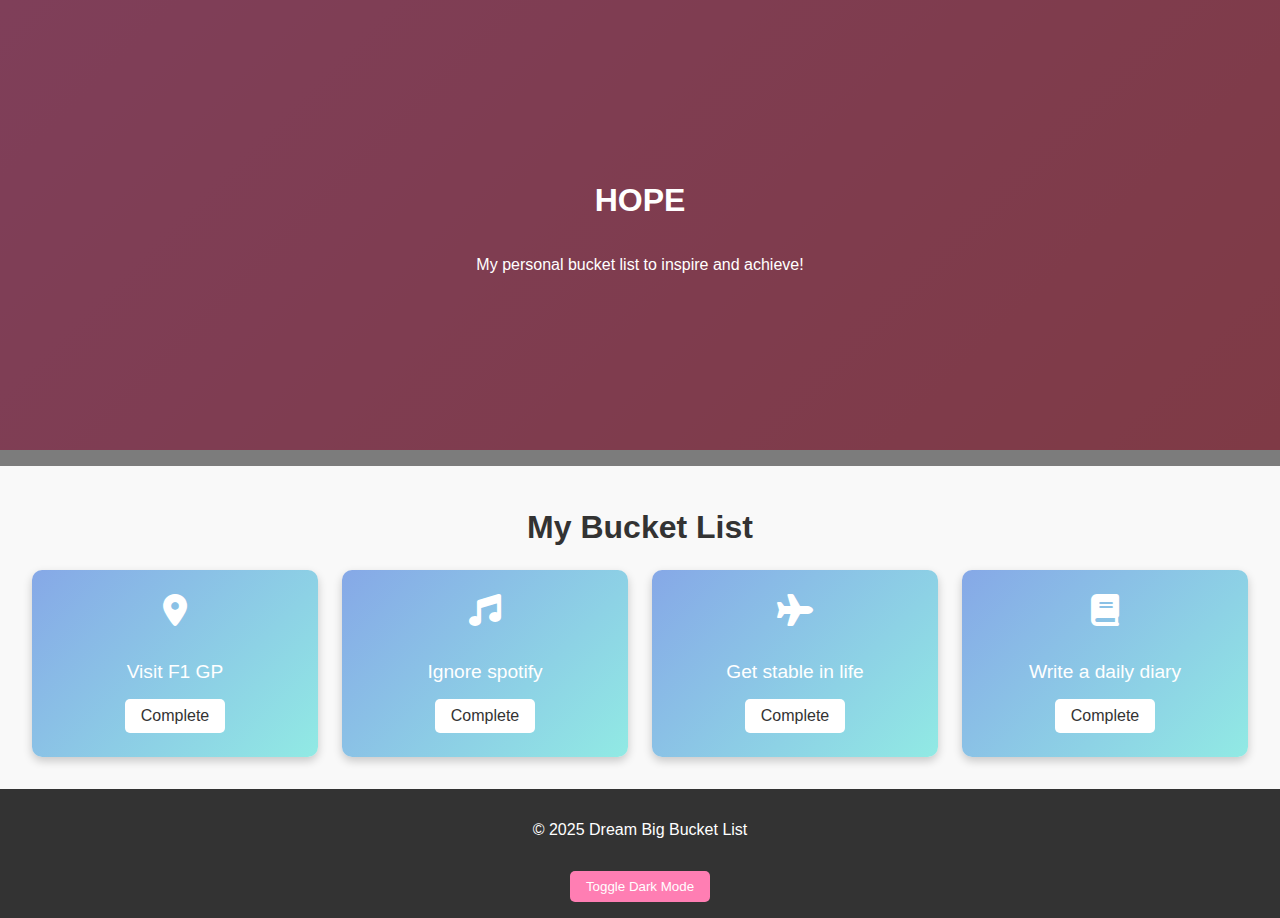
<file: Personal bucket list/index.html>
<!DOCTYPE html>
<html lang="en">
<head>
  <meta charset="UTF-8">
  <meta name="viewport" content="width=device-width, initial-scale=1.0">
  <title>My Vibrant Bucket List</title>
  <link href="https://cdnjs.cloudflare.com/ajax/libs/font-awesome/6.0.0-beta3/css/all.min.css" rel="stylesheet">
  <link rel="stylesheet" href="styles.css">
</head>
<body>
  <header class="hero">
    <div class="overlay">
      <h1>HOPE</h1>
      <p>My personal bucket list to inspire and achieve!</p>
    </div>
  </header>
  <main>
    <section class="bucket-list-section">
      <h2>My Bucket List</h2>
      <div class="bucket-list">
        <div class="list-item">
          <i class="fas fa-map-marker-alt"></i>
          <p>Visit F1 GP</p>
          <button class="complete-btn">Complete</button>
        </div>
        <div class="list-item">
          <i class="fas fa-music"></i>
          <p>Ignore spotify </p>
          <button class="complete-btn">Complete</button>
        </div>
        <div class="list-item">
          <i class="fas fa-plane"></i>
          <p>Get stable in life</p>
          <button class="complete-btn">Complete</button>
        </div>
        <div class="list-item">
          <i class="fas fa-book"></i>
          <p>Write a daily diary</p>
          <button class="complete-btn">Complete</button>
        </div>
      </div>
    </section>
  </main>
  <footer>
    <p>&copy; 2025 Dream Big Bucket List</p>
    <button class="dark-mode-toggle">Toggle Dark Mode</button>
  </footer>
  <script src="script.js"></script>
</body>
</html>
</file>
<file: Personal bucket list/styles.css>
/* Variables */
:root {
    --primary-gradient: linear-gradient(135deg, #ff7eb3, #ff758c);
    --secondary-gradient: linear-gradient(135deg, #86a8e7, #91eae4);
    --text-color: #333;
    --bg-color: #f9f9f9;
    --box-shadow: 0px 4px 10px rgba(0, 0, 0, 0.2);
  }
  
  /* Global Styles */
  body {
    font-family: 'Poppins', sans-serif;
    margin: 0;
    padding: 0;
    background-color: var(--bg-color);
    color: var(--text-color);
  }
  
  header.hero {
    position: relative;
    background: var(--primary-gradient);
    height: 50vh;
    display: flex;
    align-items: center;
    justify-content: center;
    text-align: center;
    color: white;
  }
  
  header.hero .overlay {
    background-color: rgba(0, 0, 0, 0.5);
    width: 100%;
    height: 100%;
    display: flex;
    flex-direction: column;
    justify-content: center;
    align-items: center;
    padding: 1rem;
  }
  
  main {
    padding: 2rem;
  }
  
  h2 {
    text-align: center;
    font-size: 2rem;
    margin-bottom: 1.5rem;
  }
  
  /* Bucket List Section */
  .bucket-list {
    display: grid;
    grid-template-columns: repeat(auto-fit, minmax(250px, 1fr));
    gap: 1.5rem;
  }
  
  .list-item {
    background: var(--secondary-gradient);
    padding: 1.5rem;
    border-radius: 10px;
    box-shadow: var(--box-shadow);
    display: flex;
    flex-direction: column;
    align-items: center;
    transition: transform 0.3s ease, box-shadow 0.3s ease;
  }
  
  .list-item:hover {
    transform: translateY(-5px);
    box-shadow: 0px 8px 20px rgba(0, 0, 0, 0.3);
  }
  
  .list-item i {
    font-size: 2rem;
    margin-bottom: 1rem;
    color: white;
  }
  
  .list-item p {
    font-size: 1.2rem;
    color: white;
    margin-bottom: 1rem;
  }
  
  .complete-btn {
    padding: 0.5rem 1rem;
    border: none;
    background-color: #fff;
    color: #333;
    border-radius: 5px;
    cursor: pointer;
    font-size: 1rem;
    transition: background 0.3s ease;
  }
  
  .complete-btn:hover {
    background-color: #ff758c;
    color: white;
  }
  
  /* Footer */
  footer {
    text-align: center;
    padding: 1rem;
    background-color: #333;
    color: white;
  }
  
  footer .dark-mode-toggle {
    padding: 0.5rem 1rem;
    margin-top: 1rem;
    border: none;
    background-color: #ff7eb3;
    color: white;
    border-radius: 5px;
    cursor: pointer;
  }
  
  .dark-mode-toggle:hover {
    background-color: #ff758c;
  }
  
  /* Dark Mode */
  body.dark-mode {
    background-color: #121212;
    color: #eaeaea;
  }
  
  body.dark-mode .list-item {
    background: #333;
  }
  
  body.dark-mode header.hero {
    background: #222;
  }
  
  body.dark-mode footer {
    background-color: #222;
  }
</file>
